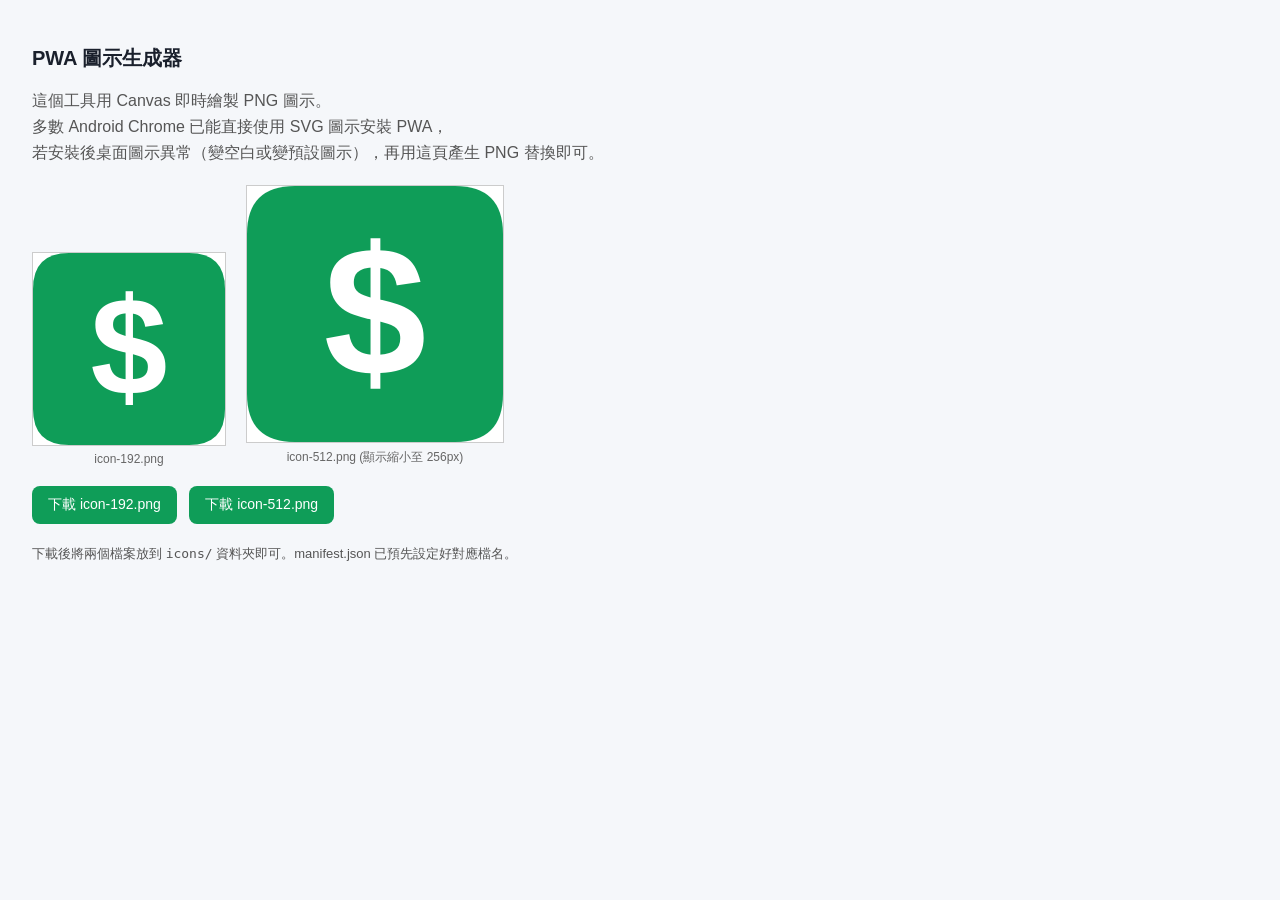
<file: generate_icons.html>
<!DOCTYPE html>
<html lang="zh-Hant">
<head>
  <meta charset="UTF-8">
  <title>產生 PWA 圖示</title>
  <style>
    body { font-family: -apple-system, "Microsoft JhengHei", sans-serif; padding: 24px; background: #f5f7fa; color: #1a202c; }
    h1 { font-size: 20px; margin-bottom: 8px; }
    p { color: #555; margin-bottom: 16px; line-height: 1.6; }
    .preview { display: flex; gap: 20px; margin: 20px 0; align-items: flex-end; flex-wrap: wrap; }
    .preview > div { text-align: center; }
    .preview canvas { background: white; border: 1px solid #ccc; display: block; }
    .preview label { font-size: 12px; color: #666; display: block; margin-top: 6px; }
    button { padding: 10px 16px; background: #0f9d58; color: white; border: none; border-radius: 8px; cursor: pointer; font-size: 14px; margin-right: 8px; }
    button:hover { background: #0a7c46; }
  </style>
</head>
<body>
  <h1>PWA 圖示生成器</h1>
  <p>
    這個工具用 Canvas 即時繪製 PNG 圖示。<br>
    多數 Android Chrome 已能直接使用 SVG 圖示安裝 PWA，<br>
    若安裝後桌面圖示異常（變空白或變預設圖示），再用這頁產生 PNG 替換即可。
  </p>

  <div class="preview">
    <div>
      <canvas id="c192" width="192" height="192"></canvas>
      <label>icon-192.png</label>
    </div>
    <div>
      <canvas id="c512" width="512" height="512" style="width: 256px; height: 256px;"></canvas>
      <label>icon-512.png (顯示縮小至 256px)</label>
    </div>
  </div>

  <button id="dl192">下載 icon-192.png</button>
  <button id="dl512">下載 icon-512.png</button>
  <p style="margin-top: 20px; font-size: 13px;">
    下載後將兩個檔案放到 <code>icons/</code> 資料夾即可。manifest.json 已預先設定好對應檔名。
  </p>

  <script>
    /**
     * 在 canvas 上繪製圖示（綠底圓角 + 白色 $）
     */
    function drawIcon(canvas) {
      const ctx = canvas.getContext('2d');
      const size = canvas.width;
      const radius = size * 0.1875; // 與 SVG 的 rx=96 對應

      // 圓角矩形背景
      ctx.fillStyle = '#0f9d58';
      ctx.beginPath();
      ctx.moveTo(radius, 0);
      ctx.lineTo(size - radius, 0);
      ctx.quadraticCurveTo(size, 0, size, radius);
      ctx.lineTo(size, size - radius);
      ctx.quadraticCurveTo(size, size, size - radius, size);
      ctx.lineTo(radius, size);
      ctx.quadraticCurveTo(0, size, 0, size - radius);
      ctx.lineTo(0, radius);
      ctx.quadraticCurveTo(0, 0, radius, 0);
      ctx.closePath();
      ctx.fill();

      // $ 符號
      ctx.fillStyle = 'white';
      ctx.font = `900 ${size * 0.72}px "Arial Black", Arial, sans-serif`;
      ctx.textAlign = 'center';
      ctx.textBaseline = 'middle';
      ctx.fillText('$', size / 2, size / 2 + size * 0.04);
    }

    function download(canvas, name) {
      const link = document.createElement('a');
      link.download = name;
      link.href = canvas.toDataURL('image/png');
      document.body.appendChild(link);
      link.click();
      link.remove();
    }

    const c192 = document.getElementById('c192');
    const c512 = document.getElementById('c512');
    drawIcon(c192);
    drawIcon(c512);

    document.getElementById('dl192').addEventListener('click', () => download(c192, 'icon-192.png'));
    document.getElementById('dl512').addEventListener('click', () => download(c512, 'icon-512.png'));
  </script>
</body>
</html>
</file>
